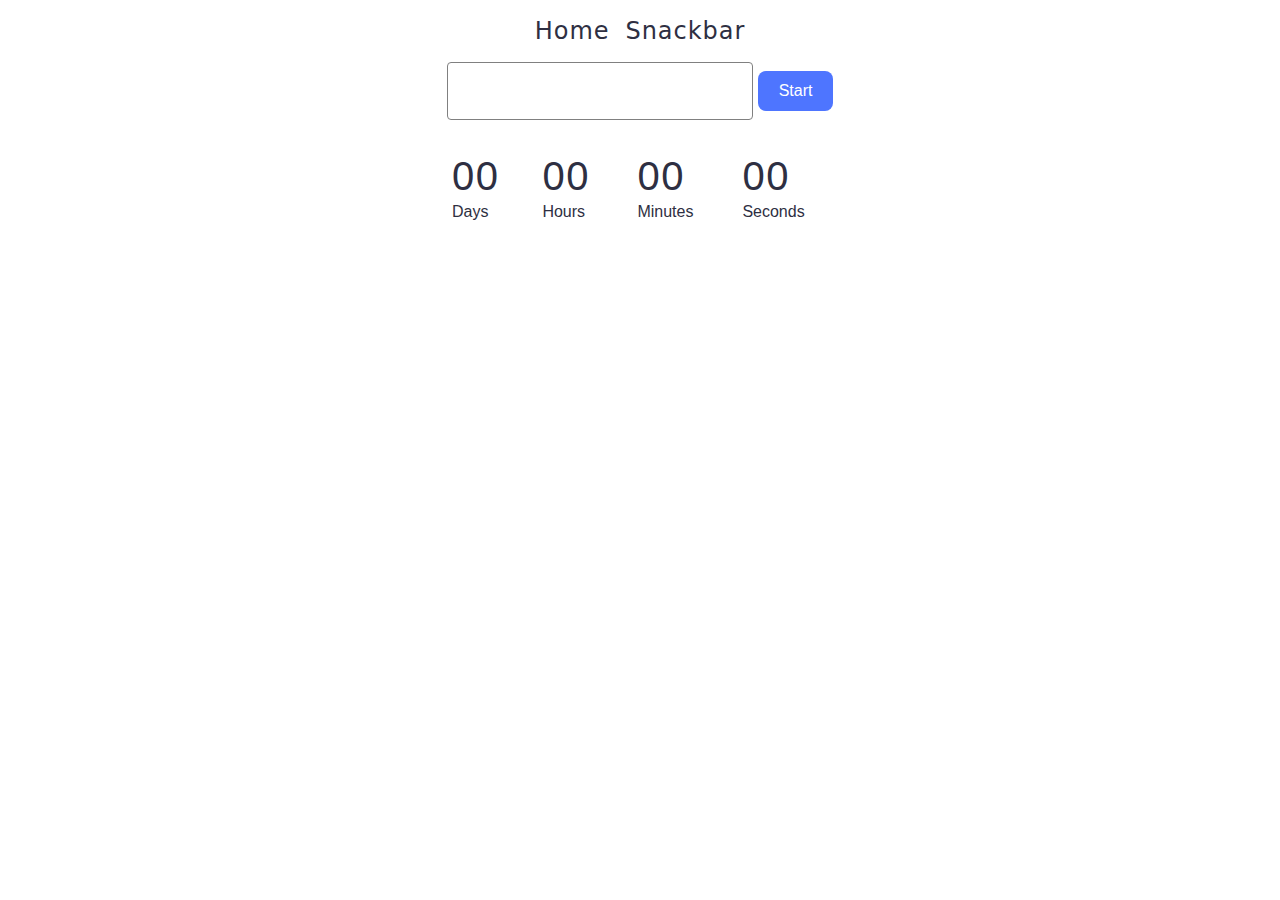
<file: src/1-timer.html>
<!DOCTYPE html>
<html lang="en">
  <head>
    <meta charset="UTF-8" />
    <meta name="viewport" content="width=device-width, initial-scale=1.0" />
    <title>Timer</title>
    <link rel="stylesheet" href="./css/styles.css" />
    <link rel="stylesheet" href="./css/1-timer.css" />
  </head>
  <body>
    <ul class="list-link-navigation">
      <li><a href="./index.html">Home</a></li>
      <li><a href="./2-snackbar.html">Snackbar</a></li>
    </ul>

    <div class="container">
      <input type="text" id="datetime-picker" />
      <button type="button" data-start>Start</button>
    </div>

    <div class="timer">
      <div class="field">
        <span class="value" data-days>00</span>
        <span class="label">Days</span>
      </div>
      <div class="field">
        <span class="value" data-hours>00</span>
        <span class="label">Hours</span>
      </div>
      <div class="field">
        <span class="value" data-minutes>00</span>
        <span class="label">Minutes</span>
      </div>
      <div class="field">
        <span class="value" data-seconds>00</span>
        <span class="label">Seconds</span>
      </div>
    </div>

    <script type="module" src="./js/1-timer.js"></script>
  </body>
</html>
</file>
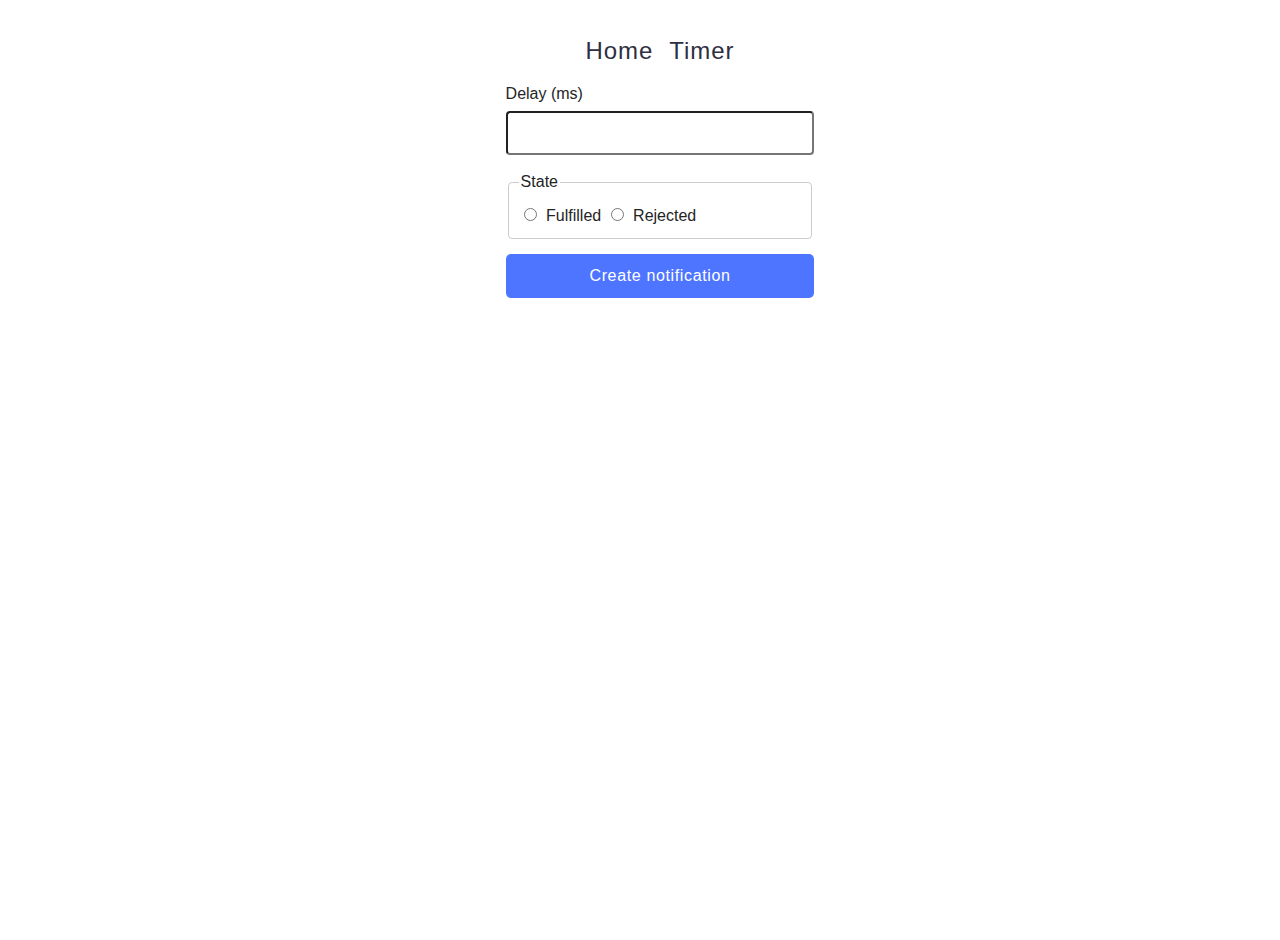
<file: src/2-snackbar.html>
<!DOCTYPE html>
<html lang="en">
  <head>
    <meta charset="UTF-8" />
    <meta name="viewport" content="width=device-width, initial-scale=1.0" />
    <title>Snackbar</title>
    <link rel="stylesheet" href="./css/styles.css" />
    <link rel="stylesheet" href="./css/2-snackbar.css" />
  </head>
  <body>
    <ul class="list-link-navigation">
      <li><a href="./index.html">Home</a></li>
      <li><a href="./1-timer.html">Timer</a></li>
    </ul>

    <form class="form">
      <label>
        Delay (ms)
        <input type="number" name="delay" required />
      </label>

      <fieldset>
        <legend>State</legend>
        <label>
          <input type="radio" name="state" value="fulfilled" required />
          Fulfilled
        </label>
        <label>
          <input type="radio" name="state" value="rejected" required />
          Rejected
        </label>
      </fieldset>

      <button type="submit">Create notification</button>
    </form>

    <script type="module" src="./js/2-snackbar.js"></script>
  </body>
</html>
</file>
<file: src/css/1-timer.css>
#datetime-picker:enabled {
  border: 1px solid #808080;
  background-color: #fff;
  color: #2e2f42;
  border-radius: 4px;
  width: 272px;
  height: 40px;
  padding: 8px 16px;
  font-family: 'Montserrat', sans-serif;
  font-weight: 400;
  font-size: 16px;
  line-height: 150%;
  letter-spacing: 0.04em;
}

#datetime-picker:disabled {
  border: 1px solid #808080;
  background-color: #fafafa;
  color: #808080;
  cursor: not-allowed;
  border-radius: 4px;
  width: 272px;
  height: 40px;
  padding: 8px 16px;
  font-family: 'Montserrat', sans-serif;
  font-weight: 400;
  font-size: 16px;
  line-height: 150%;
  letter-spacing: 0.04em;
}

[data-start]:disabled {
  border: none;
  background-color: #cfcfcf;
  border-radius: 8px;
  padding: 8px 16px;
  width: 75px;
  height: 40px;
  font-family: 'Montserrat', sans-serif;
  font-weight: 500;
  font-size: 16px;
  color: #989898;
  cursor: not-allowed;
}

[data-start]:enabled {
  border: none;
  background-color: #4e75ff;
  border-radius: 8px;
  padding: 8px 16px;
  width: 75px;
  height: 40px;
  font-family: 'Montserrat', sans-serif;
  font-weight: 500;
  font-size: 16px;
  color: #fff;
  cursor: pointer;
}

[data-start]:enabled:hover {
  background-color: #6c8cff;
}

.timer {
  box-sizing: border-box;
  width: 376px;
  height: 72px;
  display: flex;
  justify-content: center;
  align-items: center;
  gap: 24px;
  margin-top: 32px;
  margin-left: 156px;
}

.timer {
  display: flex;
  justify-content: center;
  align-items: center;
  gap: 24px;
  width: 100%;
  max-width: 376px;
  height: 72px;
  margin-top: 32px;
  margin-left: auto;
  margin-right: auto;
}

.value {
  font-family: 'Montserrat', sans-serif;
  font-weight: 400;
  font-size: 40px;
  line-height: 120%;
  letter-spacing: 0.04em;
  color: #2e2f42;
}

.label {
  font-family: 'Montserrat', sans-serif;
  font-weight: 400;
  font-size: 16px;
  line-height: 150%;
  color: #2e2f42;
}

.iziToast > .iziToast-body .iziToast-message,
.iziToast > .iziToast-body .iziToast-title {
  font-family: 'Montserrat', sans-serif;
}
</file>
<file: src/css/2-snackbar.css>
body {
  font-family: 'Montserrat', sans-serif;
  padding: 20px;
}

.form {
  display: flex;
  flex-direction: column;
  gap: 15px;
  max-width: 400px;
  margin: 0 auto;
}

input[type='number'] {
  border-radius: 4px;
  padding: 8px;
  margin-top: 5px;
  width: 100%;
  box-sizing: border-box;
  font-size: 16px;
  line-height: 1.5;
  letter-spacing: 0.04em;
  color: #2e2f42;
}

fieldset {
  border-radius: 4px;
  border: 1px solid #ccc;
  padding: 10px;
}

legend {
  font-size: 16px;
}

input[type='radio'] {
  margin-right: 5px;
}

button {
  padding: 10px 15px;
  font-weight: 500;
  font-size: 16px;
  line-height: 1.5;
  letter-spacing: 0.04em;
  color: #2e2f42;
  background-color: #4e75ff;
  color: white;
  border: none;
  border-radius: 5px;
  cursor: pointer;
  transition: background-color 0.3s;
}

button:hover {
  background-color: #6c8cff;
}

button:disabled {
  background-color: #cfcfcf;
  cursor: not-allowed;
}

button:active {
  background-color: #3a60d5;
}
</file>
<file: src/css/styles.css>
/**
  |============================
  | include css partials with
  | default @import url()
  |============================
*/
/* Common styles */
@import url('./reset.css');
@import url('./base.css');
@import url('./container.css');
@import url('./animations.css');

/* Sections style */
@import url('./header.css');
@import url('./vite-promo.css');
@import url('./badges.css');
@import url('./back-link.css');
@import url('./footer.css');

/* Components style */
.list-link-navigation {
  display: flex;
  gap: 16px;
  justify-content: center;

  font-size: 24px;
  font-weight: 500;
  line-height: 32px;
  letter-spacing: 0.04em;
  color: #2e2f42;

  margin: 15px 0;
}

.list-link-navigation li:hover,
.list-link-navigation li:focus {
  transition: 0.3s ease-in;
  color: rgb(119, 1, 255);
}
</file>
